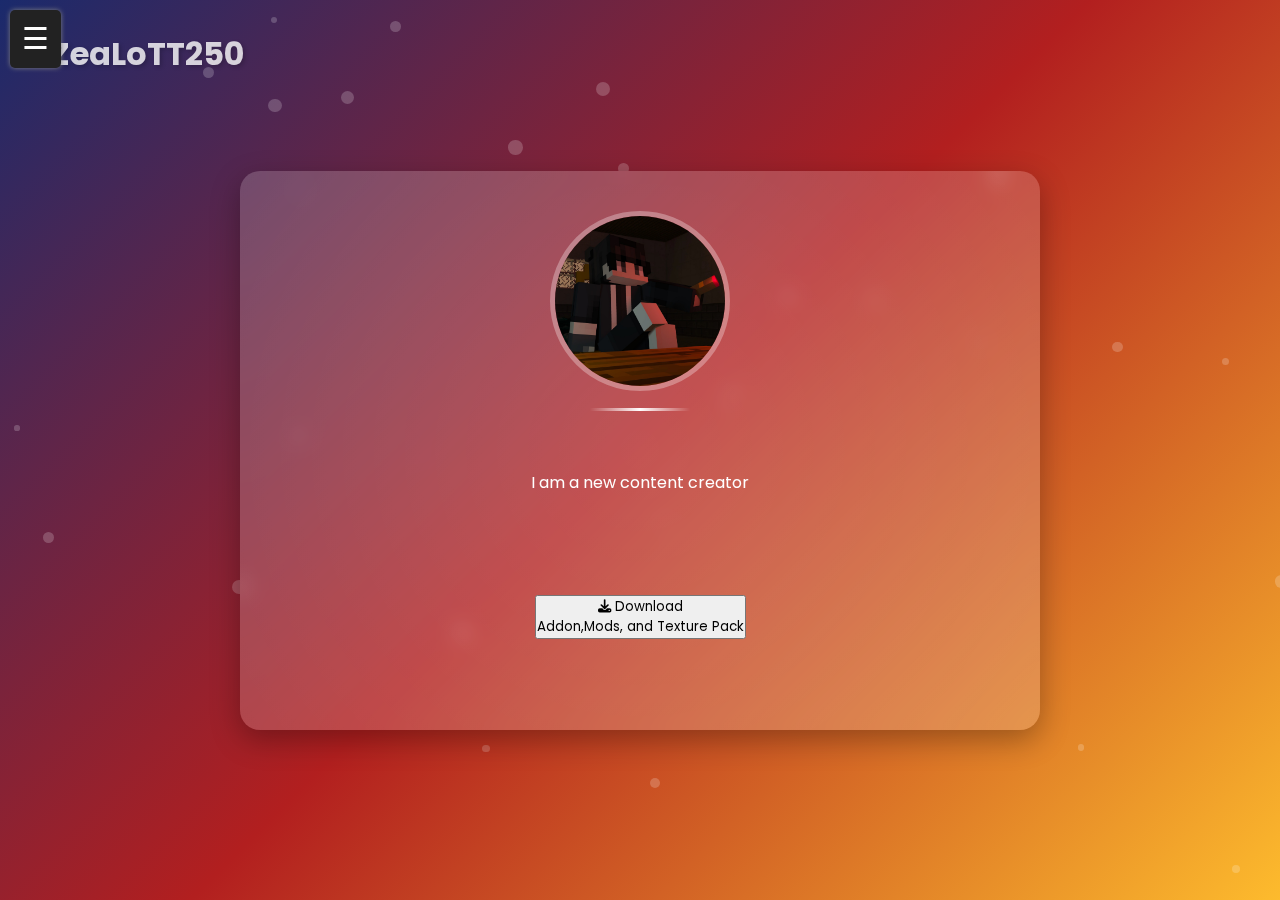
<file: index.html>
<!DOCTYPE html>
<html lang="en">
<head>
    <meta charset="UTF-8">
    <meta name="viewport" content="width=device-width, initial-scale=1.0">
    <title>ZeaLoTT - Personal Profile</title>
    <link rel="stylesheet" href="https://cdnjs.cloudflare.com/ajax/libs/font-awesome/6.4.0/css/all.min.css">
    <link href="https://fonts.googleapis.com/css2?family=Poppins:wght@300;400;500;600;700&display=swap" rel="stylesheet">
    <style>
        * {
            margin: 0;
            padding: 0;
            box-sizing: border-box;
            font-family: 'Poppins', sans-serif;
        }
        
        body {
            background: linear-gradient(135deg, #1a2a6c, #b21f1f, #fdbb2d);
            color: #fff;
            min-height: 100vh;
            overflow-x: hidden;
            padding: 20px;
            display: flex;
            justify-content: center;
            align-items: center;
        }
        
        .container {
            max-width: 800px;
            width: 100%;
            margin: 0 auto;
        }
        
        .profile-card {
            background: rgba(255, 255, 255, 0.15);
            backdrop-filter: blur(10px);
            border-radius: 20px;
            padding: 40px;
            text-align: center;
            box-shadow: 0 10px 30px rgba(0, 0, 0, 0.3);
            position: relative;
            overflow: hidden;
        }
        
        .profile-card::before {
            content: '';
            position: absolute;
            top: -50%;
            left: -50%;
            width: 200%;
            height: 200%;
            background: radial-gradient(circle, rgba(255,255,255,0.1) 0%, transparent 70%);
            transform: rotate(0deg);
            animation: rotate 20s linear infinite;
            z-index: -1;
        }
        
        @keyframes rotate {
            0% {
                transform: rotate(0deg);
            }
            100% {
                transform: rotate(360deg);
            }
        }
        
        .avatar {
            width: 180px;
            height: 180px;
            border-radius: 50%;
            margin: 0 auto 20px;
            border: 5px solid rgba(255, 255, 255, 0.3);
            overflow: hidden;
            position: relative;
            animation: float 6s ease-in-out infinite;
        }
        
        @keyframes float {
            0% {
                transform: translateY(0px);
            }
            50% {
                transform: translateY(-15px);
            }
            100% {
                transform: translateY(0px);
            }
        }
        
        .avatar img {
            width: 100%;
            height: 100%;
            object-fit: cover;
        }
        
        .name {
            font-size: 3rem;
            margin-bottom: 5px;
            font-weight: 700;
            background: linear-gradient(45deg, white, black);
            -webkit-background-clip: text;
            background-clip: text;
            color: transparent;
            animation: colorChange 10s infinite alternate;
            position: relative;
            text-shadow: 2px 2px 4px rgba(0, 0, 0, 0.1);
        }
        
        @keyframes colorChange {
            0% { background-position: 0% 50%; }
            100% { background-position: 100% 50%; }
        }
        
        .name::after {
            content: '';
            position: absolute;
            bottom: 0px;
            left: 50%;
            transform: translateX(-50%);
            width: 100px;
            height: 3px;
            background: linear-gradient(to right, transparent, #fff, transparent);
        }
        
        .birthday {
            font-size: 1.2rem;
            margin-bottom: 30px;
            color: rgba(255, 255, 255, 0.9);
            opacity: 0;
            animation: fadeIn 1s ease forwards 1s;
            display: flex;
            justify-content: center;
            align-items: center;
        }
        
        .birthday i {
            margin-right: 10px;
            color: #ff7675;
        }
        
        .social-links {
            display: flex;
            justify-content: center;
            flex-wrap: wrap;
            gap: 20px;
            margin-bottom: 30px;
        }
        
        .social-link {
            width: 70px;
            height: 70px;
            border-radius: 50%;
            display: flex;
            justify-content: center;
            align-items: center;
            text-decoration: none;
            color: white;
            font-size: 1.8rem;
            transition: all 0.3s ease;
            position: relative;
            overflow: hidden;
            opacity: 0;
            animation: fadeIn 1s ease forwards;
            animation-delay: calc(0.2s * var(--i));
        }
        
        .social-link.tiktok {
            background: linear-gradient(45deg,#00f2ea,  #000000, #ff0050);
            box-shadow: 0 5px 15px rgba(0, 242, 234, 0.3);
        }
        
        .social-link.instagram {
            background: linear-gradient(45deg, #f09433, #e6683c, #dc2743, #cc2366, #bc1888);
            box-shadow: 0 5px 15px rgba(220, 39, 67, 0.3);
        }
        
        .social-link.youtube {
            background: linear-gradient(45deg, #ff0000, #cc0000);
            box-shadow: 0 5px 15px rgba(255, 0, 0, 0.3);
        }
        
        .social-link.twitch {
            background: linear-gradient(45deg, #13a600, #9eff59);
            box-shadow: 0 5px 15px rgba(#9eff59);
        }
        
        .social-link:hover {
            transform: translateY(-10px) scale(1.1);
            box-shadow: 0 15px 25px rgba(0, 0, 0, 0.3);
        }
        
        .social-link::before {
            content: '';
            position: absolute;
            top: 0;
            left: 0;
            width: 100%;
            height: 100%;
            background: linear-gradient(45deg, transparent, rgba(255, 255, 255, 0.2), transparent);
            transform: translateX(-100%);
            transition: transform 0.6s ease;
        }
        
        .social-link:hover::before {
            transform: translateX(100%);
        }
        
        .footer-text {
            font-size: 0.9rem;
            color: rgba(255, 255, 255, 0.7);
            margin-top: 30px;
            opacity: 0;
            animation: fadeIn 1s ease forwards 2s;
            display: flex;
            justify-content: center;
            align-items: center;
        }
        
        @keyframes fadeIn {
            from {
                opacity: 0;
                transform: translateY(20px);
            }
            to {
                opacity: 1;
                transform: translateY(0);
            }
        }
        
        .particles {
            position: fixed;
            top: 0;
            left: 0;
            width: 100%;
            height: 100%;
            z-index: -1;
        }
        
        .particle {
            position: absolute;
            border-radius: 50%;
            background: rgba(255, 255, 255, 0.2);
            animation: floatParticle 15s infinite linear;
        }
        
        @keyframes floatParticle {
            0% {
                transform: translateY(0) rotate(0deg);
                opacity: 0;
            }
            10% {
                opacity: 1;
            }
            90% {
                opacity: 1;
            }
            100% {
                transform: translateY(-100vh) rotate(720deg);
                opacity: 0;
            }
        }
        
        .logo {
            position: absolute;
            top: 30px;
            left: 50px;
            font-size: 2rem;
            font-weight: 700;
            color: rgba(255, 255, 255, 0.8);
            text-shadow: 2px 2px 4px rgba(0, 0, 0, 0.2);
        }
        
        @media (max-width: 600px) {
            .profile-card {
                padding: 30px 20px;
            }
            
            .avatar {
                width: 150px;
                height: 150px;
            }
            
            .name {
                font-size: 2.2rem;
            }
            
            .birthday {
                font-size: 1.5rem;
            }
            
            .social-link {
                width: 60px;
                height: 60px;
                font-size: 1.5rem;
            }

            .logo {
                top: 20px;
                left: 500px;
                font-size: 1.5rem;
            }
            button {
              padding: 19px 20px;
              border: 2px black;
              background: #333333;
              border-radius: 8px;
              color: white;
            }
            button:hover {
              background: #595959;
              transform: translateY(5px);
              box-shadow: 0 15px 25px rgba(0, 0, 0, 0.3);
            }
        }
        .menu-toggle {
  position: fixed;
  top: 10px;
  left: 10px;
  font-size: 30px;
  cursor: pointer;
  z-index: 1001;
  color: white;
  background-color: #222;
  padding: 6px 12px;
  border-radius: 5px;
  box-shadow: 0 0 5px gray;
  transition: background 0.3s;
}

.menu-toggle:hover {
  background-color: #333;
}

.side-menu {
  position: fixed;
  top: 60px;
  left: 10px;
  background-color: #1f1f1f;
  padding: 10px 15px;
  border-radius: 8px;
  box-shadow: 0 0 10px gray;
  display: none;
  flex-direction: column;
  gap: 8px;
  z-index: 1000;
}

.side-menu a {
  color: white;
  text-decoration: none;
  font-weight: bold;
  transition: color 0.3s;
}

.side-menu a:hover {
  color: gray;
}
    </style>
</head>
<body>
    <div class="particles" id="particles"></div>
    <div class="menu-toggle" onclick="toggleMenu()">☰</div>

<!-- Side Menu -->
<div id="sideMenu" class="side-menu">
  <a href="https://ditzx-iqc.vercel.app">Iphone quote generator</a>
  <a href="tg.html">Tweet generator</a>
  <a href="clr.html">color picker</a>
  <a href="ws.html">Whatsapp baca selengkapnya</a>
  <a href="id-card.html">ID card pramuka</a>
</div>
    <div class="logo">ZeaLoTT250</div>
    
    <div class="container">
        <div class="profile-card">
            <div class="avatar">
                <img src="profile.png" alt="ZeaLoTT profile picture">
            </div>
            
            <h1 class="name" id="animated-name">ZeaLoTT250</h1>
            
            <div class="birthday">
                <i class="fas fa-birthday-cake"></i>May 12, 2012
            </div>
            
             <div>
               <p>I am a new content creator</p>
             </div>
            
            <div class="social-links">
                <a href="https://tiktok.com/@zealott250" class="social-link tiktok" style="--i: 1">
                    <button class="social-link tiktok" style="--i: 1"><i class="fab fa-tiktok"></i></button>
                </a>
                <a href="https://www.instagram.com/zealott250?igsh=bXBycDU0cG5nYmUz" class="social-link instagram" style="--i: 2">
                    <button class="social-link instagram" style="--i: 2"><i class="fab fa-instagram"></i></button>
                </a>
                <a href="https://www.youtube.com/@ZeaLoTT250" class="social-link youtube" style="--i: 3">
                    <button class="social-link youtube" style="--i: 3"><i class="fab fa-youtube"></i></button>
                </a>
                <a href="https://api.whatsapp.com/send?phone=6285855109257&fbclid=PAT01DUANcbP9leHRuA2FlbQIxMAABp3IfQXxV4W59HIzYvTj8mqO1AbWErZFSZ3OQPb1TWEAz3W7_xojrD26NQxh0_aem_W1Zm8I-8eq80qvLGHqxl1g" class="social-link twitch" style="--i: 4">
                  <button class="social-link twitch" style="--i: 4"><i class="fa-brands fa-whatsapp"></i></button>
                </a>
            </div>
        <a href="download.html"><button class=""><i class="fa-solid fa-download"></i> Download<p>Addon,Mods, and Texture Pack</p></button></a>
              

            
            <div class="footer-text">
                Made with by @zealott250
            </div>
        </div>
    </div>

    <script>
        // Create floating particles
        function createParticles() {
            const container = document.getElementById('particles');
            const particleCount = 30;
            
            for (let i = 0; i < particleCount; i++) {
                const particle = document.createElement('div');
                particle.classList.add('particle');
                
                // Random size between 5 and 15px
                const size = Math.random() * 10 + 5;
                particle.style.width = `${size}px`;
                particle.style.height = `${size}px`;
                
                // Random position
                particle.style.left = `${Math.random() * 100}%`;
                particle.style.top = `${Math.random() * 100}%`;
                
                // Random animation delay
                particle.style.animationDelay = `${Math.random() * 15}s`;
                
                // Random animation duration
                particle.style.animationDuration = `${Math.random() * 10 + 10}s`;
                
                container.appendChild(particle);
            }
        }
        
        // Typing animation for the name
        function typeName() {
            const name = "ZeaLoTT250";
            const element = document.getElementById('animated-name');
            let i = 0;
            
            element.innerHTML = "";
            
            function type() {
                if (i < name.length) {
                    element.innerHTML += name.charAt(i);
                    i++;
                    setTimeout(type, 150);
                }
            }
            
            setTimeout(type, 1000);
        }
        
        // Initialize animations
        window.onload = function() {
            createParticles();
            typeName();
        };
        function toggleMenu() {
  const menu = document.getElementById("sideMenu");
  if (menu.style.display === "flex") {
    menu.style.display = "none";
  } else {
    menu.style.display = "flex";
  }
}
    </script>
</body>
</html>
</file>
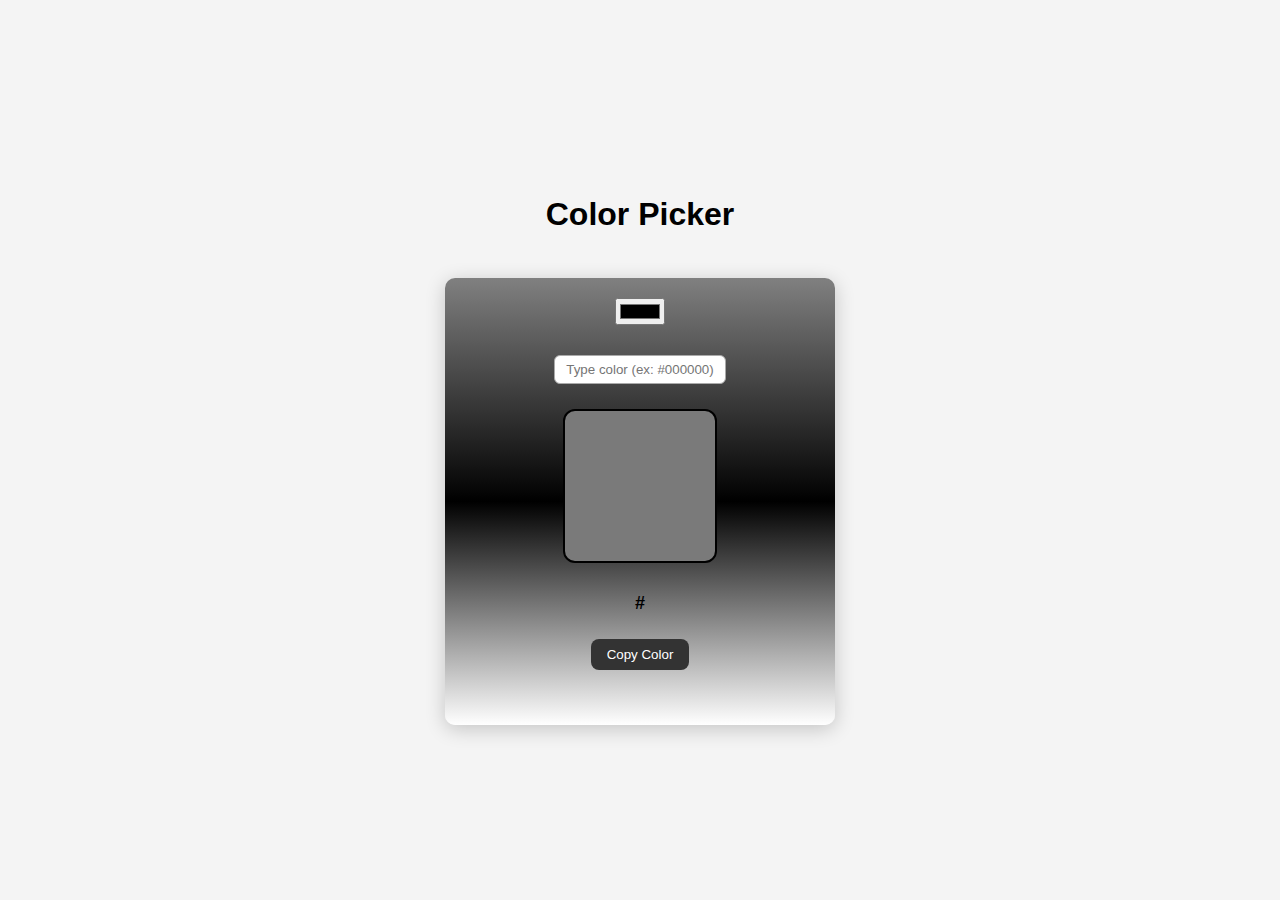
<file: clr.html>
<!DOCTYPE html>
<html lang="en">
<head>
  <meta charset="UTF-8">
  <meta name="viewport" content="width=device-width, initial-scale=1.0">
  <title>Color Picker App</title>
  <style>
    body {
      font-family: Arial, sans-serif;
      display: flex;
      flex-direction: column;
      align-items: center;
      justify-content: center;
      height: 100vh;
      margin: 0;
      background: #f4f4f4;
    }
    h1 {
      margin-bottom: 20px;
    }
    .picker {
      margin-bottom: 15px;
    }
    .preview {
      width: 150px;
      height: 150px;
      border-radius: 12px;
      border: 2px solid #000;
      margin-bottom: 15px;
      background: #7a7a7a;
    }
    .code {
      font-size: 18px;
      margin-bottom: 10px;
      font-weight: bold;
    }
    button {
      padding: 8px 16px;
      border: none;
      border-radius: 8px;
      background: #333;
      color: white;
      cursor: pointer;
    }
    button:hover {
      background: #555;
    }
    input[type="text"] {
      padding: 6px 10px;
      border: 1px solid #aaa;
      border-radius: 6px;
      margin-bottom: 10px;
      width: 150px;
      text-align: center;
    }
    .history {
      margin-top: 20px;
      display: flex;
      gap: 10px;
      flex-wrap: wrap;
      justify-content: center;
    }
    .history div {
      width: 40px;
      height: 40px;
      border-radius: 6px;
      border: 1px solid #000;
      cursor: pointer;
    }
      .container {
        margin-top: 25px;
        background: linear-gradient(to bottom, gray, black, white);
        padding: 20px;
        gap:15px;
        border-radius: 10px;
        box-shadow: 0 4px 20px rgba(0, 0, 0, 0.2);
        width: 350px;
        display: flex;
        flex-direction: column;
        align-items: center;
      }
  </style>
</head>
<body>
  <h1>Color Picker</h1>
<div class="container">
  <!-- Input color -->
  <input type="color" id="colorPicker" class="picker">

  <!-- Input text -->
  <input type="text" id="colorInput" placeholder="Type color (ex: #000000)">

  <!-- Preview -->
  <div class="preview" id="preview"></div>
  <div class="code" id="colorCode">#</div>

  <!-- Copy button -->
  <button onclick="copyColor()">Copy Color</button>

  <!-- History -->
  <div class="history" id="history"></div>

  <script>
    const picker = document.getElementById("colorPicker");
    const preview = document.getElementById("preview");
    const colorCode = document.getElementById("colorCode");
    const historyDiv = document.getElementById("history");
    const colorInput = document.getElementById("colorInput");
    let history = [];

    // Update warna dari color picker
    picker.addEventListener("input", (e) => {
      updateColor(e.target.value);
    });

    // Update warna dari input text
    colorInput.addEventListener("input", (e) => {
      const val = e.target.value.trim();
      if (isValidColor(val)) {
        updateColor(val);
      }
    });

    function updateColor(color) {
      preview.style.background = color;
      colorCode.textContent = color;
      colorInput.value = color;
      picker.value = isHex(color) ? color : picker.value;

      if (!history.includes(color)) {
        history.push(color);
        const colorBox = document.createElement("div");
        colorBox.style.background = color;
        colorBox.addEventListener("click", () => {
          updateColor(color);
        });
        historyDiv.appendChild(colorBox);
      }
    }

    function copyColor() {
      navigator.clipboard.writeText(colorCode.textContent);
      alert("Copied: " + colorCode.textContent);
    }

    // Cek apakah input valid
    function isValidColor(strColor) {
      const s = new Option().style;
      s.color = strColor;
      return s.color !== "";
    }

    // Cek format hex
    function isHex(str) {
      return /^#([0-9A-F]{3}){1,2}$/i.test(str);
    }
  </script>
</body>
</html>
</file>
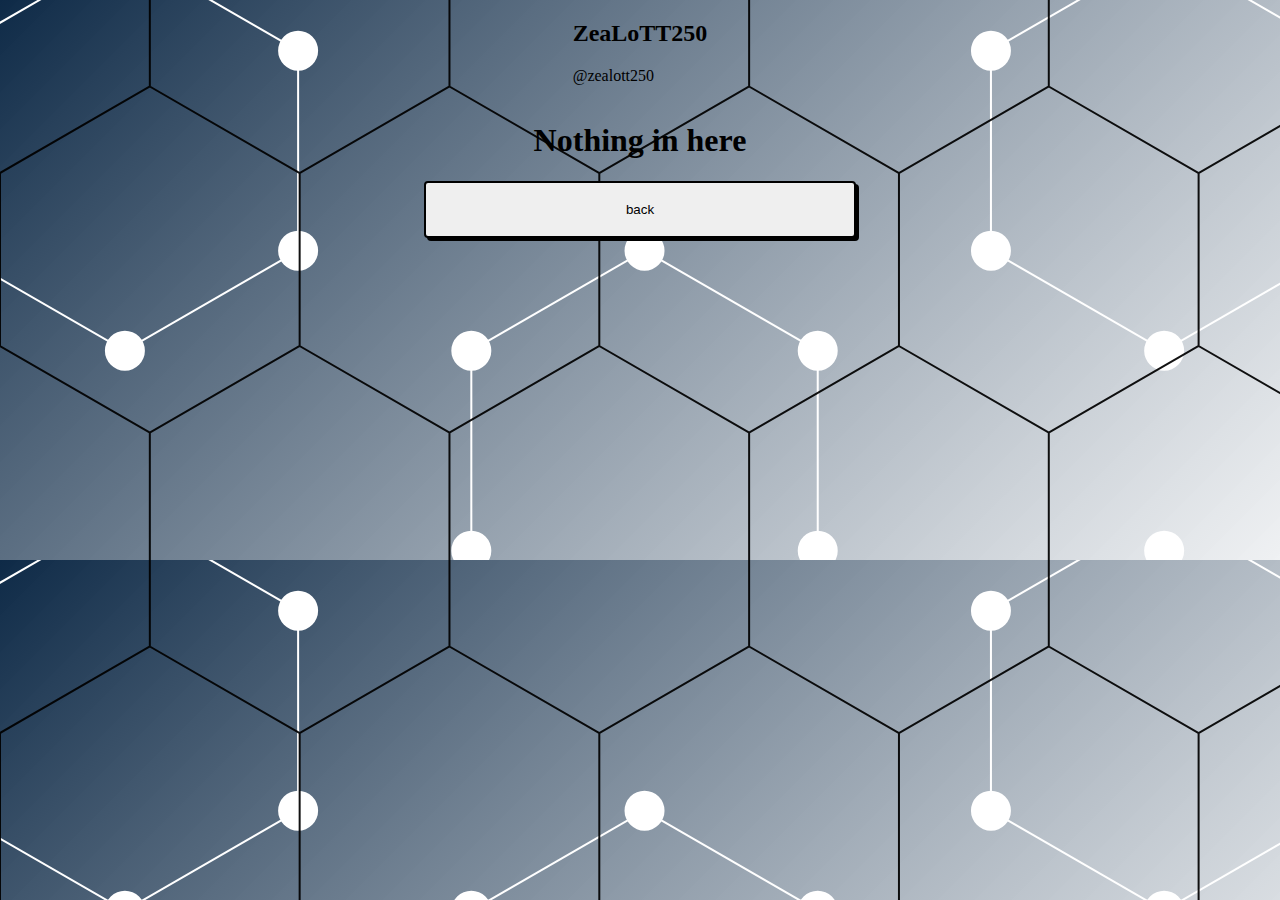
<file: download.html>
<!DOCTYPE html>
<html lang="en">
  <head>
    <link rel="stylesheet" href="style.css">
    <title>download addon/texture pack</title>
  </head>
  <body>
    <div>
    <h2>ZeaLoTT250</h2>
    <p>@zealott250</p>
  </div>
  <h1> Nothing in here</h1>
    <a href="index.html"><button>back</button></a>
  </body>
</html>
</file>
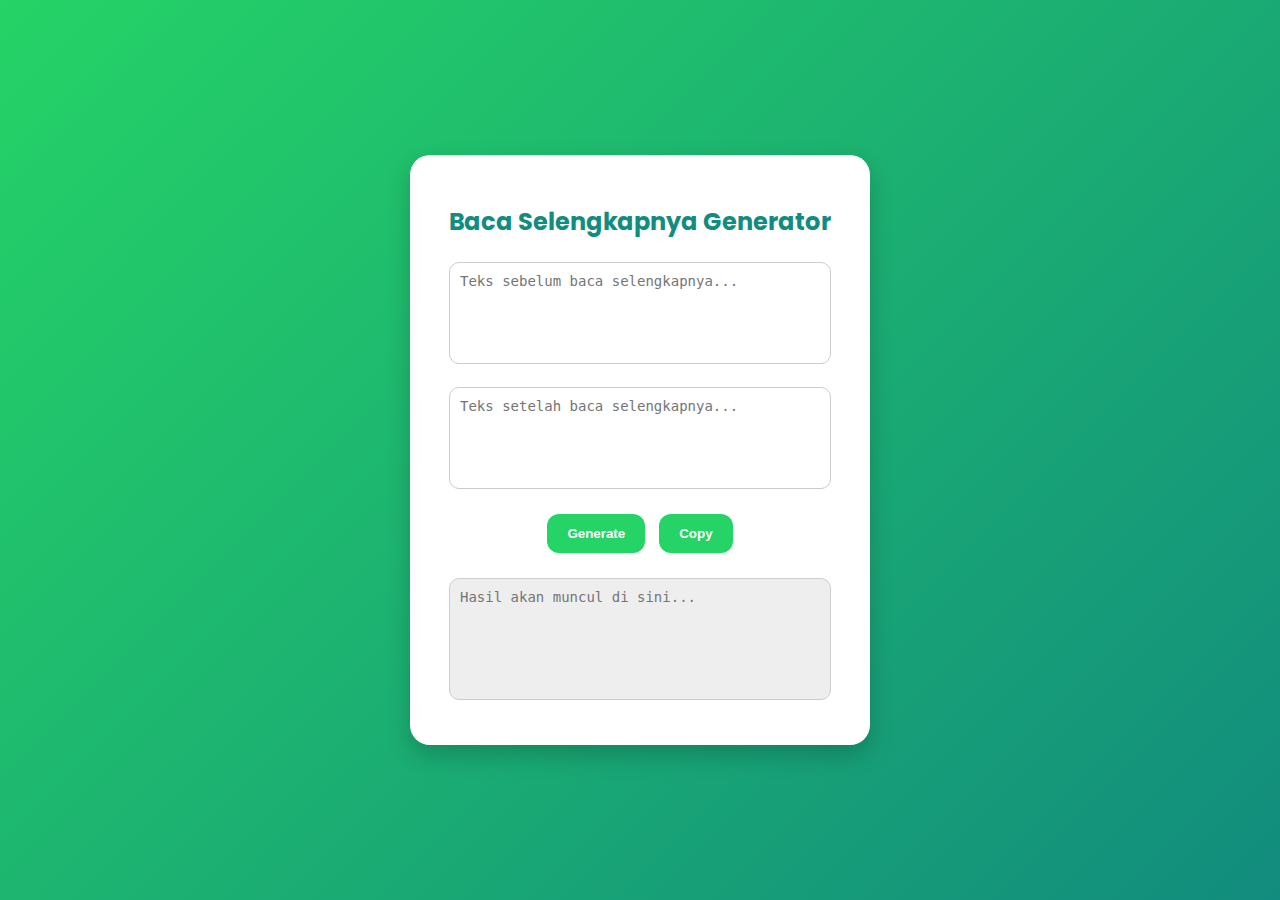
<file: ws.html>
<!DOCTYPE html>
<html lang="id">
<head>
  <meta charset="UTF-8">
  <title>Baca Selengkapnya Generator</title>
  <link href="https://fonts.googleapis.com/css2?family=Poppins:wght@400;600&display=swap" rel="stylesheet">
  <style>
    body {
      font-family: 'Poppins', sans-serif;
      background: linear-gradient(135deg, #25d366, #128c7e);
      color: #fff;
      display: flex;
      justify-content: center;
      align-items: center;
      height: 100vh;
      margin: 0;
    }
    .container {
      background: #fff;
      color: #333;
      border-radius: 20px;
      padding: 30px;
      width: 400px;
      max-width: 95%;
      box-shadow: 0 10px 25px rgba(0,0,0,0.2);
      text-align: center;
    }
    h2 {
      margin-bottom: 15px;
      color: #128c7e;
    }
    textarea {
      width: 90%;
      height: 80px;
      margin: 8px 0;
      padding: 10px;
      border-radius: 10px;
      border: 1px solid #ccc;
      resize: none;
      font-size: 14px;
    }
    textarea:focus {
      border-color: #25d366;
      outline: none;
      box-shadow: 0 0 5px rgba(37, 211, 102, 0.7);
    }
    button {
      background: #25d366;
      color: white;
      border: none;
      border-radius: 12px;
      padding: 12px 20px;
      margin: 10px 5px;
      cursor: pointer;
      font-weight: 600;
      transition: 0.3s;
    }
    button:hover {
      background: #128c7e;
    }
    #output {
      height: 100px;
      margin-top: 15px;
      background: #eee;
      font-size: 14px;
    }
  </style>
</head>
<body>
  <div class="container">
    <h2>Baca Selengkapnya Generator</h2>
    <textarea id="before" placeholder="Teks sebelum baca selengkapnya..."></textarea>
    <textarea id="after" placeholder="Teks setelah baca selengkapnya..."></textarea>
    <div>
      <button onclick="generate()">Generate</button>
      <button onclick="copyText()">Copy</button>
    </div>
    <textarea id="output" readonly placeholder="Hasil akan muncul di sini..."></textarea>
  </div>

  <script>
    function generate() {
      const before = document.getElementById("before").value.trim();
      const after = document.getElementById("after").value.trim();
      const invisible = "\u200F\u200F\u200F\u200F\u200F".repeat(500);
      document.getElementById("output").value = before + "\n" + invisible + "\n" + after;
    }
    function copyText() {
      const out = document.getElementById("output");
      out.select();
      document.execCommand("copy");
      alert("✅Teks berhasil dicopy, paste ke WhatsApp!");
    }
  </script>
</body>
</html>
</file>
<file: style.css>
body {
  background-image: url("data:image/svg+xml,%3csvg xmlns='http://www.w3.org/2000/svg' version='1.1' xmlns:xlink='http://www.w3.org/1999/xlink' xmlns:svgjs='http://svgjs.dev/svgjs' width='1440' height='560' preserveAspectRatio='none' viewBox='0 0 1440 560'%3e%3cg mask='url(%26quot%3b%23SvgjsMask1289%26quot%3b)' fill='none'%3e%3crect width='1440' height='560' x='0' y='0' fill='url(%26quot%3b%23SvgjsLinearGradient1290%26quot%3b)'%3e%3c/rect%3e%3cpath d='M124.9 -49.33L298.11 50.67L298.11 250.67L124.9 350.67L-48.31 250.67L-48.31 50.67zM644.53 250.67L817.74 350.67L817.74 550.67L644.53 650.67L471.32 550.67L471.32 350.67zM817.74 550.67L990.95 650.67L990.95 850.67L817.74 950.67L644.53 850.67L644.53 650.67zM1164.16 -49.33L1337.37 50.67L1337.37 250.67L1164.16 350.67L990.95 250.67L990.95 50.67zM1164.16 550.67L1337.37 650.67L1337.37 850.67L1164.16 950.67L990.95 850.67L990.95 650.67zM1510.58 550.67L1683.79 650.67L1683.79 850.67L1510.58 950.67L1337.37 850.67L1337.37 650.67z' stroke='rgba(255%2c 255%2c 255%2c 1)' stroke-width='2'%3e%3c/path%3e%3cpath d='M104.9 -49.33 a20 20 0 1 0 40 0 a20 20 0 1 0 -40 0zM278.11 50.67 a20 20 0 1 0 40 0 a20 20 0 1 0 -40 0zM278.11 250.67 a20 20 0 1 0 40 0 a20 20 0 1 0 -40 0zM104.9 350.67 a20 20 0 1 0 40 0 a20 20 0 1 0 -40 0zM-68.31 250.67 a20 20 0 1 0 40 0 a20 20 0 1 0 -40 0zM-68.31 50.67 a20 20 0 1 0 40 0 a20 20 0 1 0 -40 0zM624.53 250.67 a20 20 0 1 0 40 0 a20 20 0 1 0 -40 0zM797.74 350.67 a20 20 0 1 0 40 0 a20 20 0 1 0 -40 0zM797.74 550.67 a20 20 0 1 0 40 0 a20 20 0 1 0 -40 0zM624.53 650.67 a20 20 0 1 0 40 0 a20 20 0 1 0 -40 0zM451.32 550.67 a20 20 0 1 0 40 0 a20 20 0 1 0 -40 0zM451.32 350.67 a20 20 0 1 0 40 0 a20 20 0 1 0 -40 0zM970.95 650.67 a20 20 0 1 0 40 0 a20 20 0 1 0 -40 0zM970.95 850.67 a20 20 0 1 0 40 0 a20 20 0 1 0 -40 0zM797.74 950.67 a20 20 0 1 0 40 0 a20 20 0 1 0 -40 0zM624.53 850.67 a20 20 0 1 0 40 0 a20 20 0 1 0 -40 0zM1144.16 -49.33 a20 20 0 1 0 40 0 a20 20 0 1 0 -40 0zM1317.37 50.67 a20 20 0 1 0 40 0 a20 20 0 1 0 -40 0zM1317.37 250.67 a20 20 0 1 0 40 0 a20 20 0 1 0 -40 0zM1144.16 350.67 a20 20 0 1 0 40 0 a20 20 0 1 0 -40 0zM970.95 250.67 a20 20 0 1 0 40 0 a20 20 0 1 0 -40 0zM970.95 50.67 a20 20 0 1 0 40 0 a20 20 0 1 0 -40 0zM1144.16 550.67 a20 20 0 1 0 40 0 a20 20 0 1 0 -40 0zM1317.37 650.67 a20 20 0 1 0 40 0 a20 20 0 1 0 -40 0zM1317.37 850.67 a20 20 0 1 0 40 0 a20 20 0 1 0 -40 0zM1144.16 950.67 a20 20 0 1 0 40 0 a20 20 0 1 0 -40 0zM1490.58 550.67 a20 20 0 1 0 40 0 a20 20 0 1 0 -40 0zM1663.79 650.67 a20 20 0 1 0 40 0 a20 20 0 1 0 -40 0zM1663.79 850.67 a20 20 0 1 0 40 0 a20 20 0 1 0 -40 0zM1490.58 950.67 a20 20 0 1 0 40 0 a20 20 0 1 0 -40 0z' fill='rgba(255%2c 255%2c 255%2c 1)'%3e%3c/path%3e%3cpath d='M0 -173L149.83 -86.5L149.83 86.5L0 173L-149.83 86.5L-149.83 -86.5zM149.83 86.5L299.65 173L299.65 346L149.83 432.5L0 346L0 173zM0 346L149.83 432.5L149.83 605.5L0 692L-149.83 605.5L-149.83 432.5zM299.65 -173L449.48 -86.5L449.48 86.5L299.65 173L149.83 86.5L149.83 -86.5zM449.48 86.5L599.31 173L599.31 346L449.48 432.5L299.65 346L299.65 173zM299.65 346L449.48 432.5L449.48 605.5L299.65 692L149.83 605.5L149.83 432.5zM599.31 -173L749.13 -86.5L749.13 86.5L599.31 173L449.48 86.5L449.48 -86.5zM749.13 86.5L898.96 173L898.96 346L749.13 432.5L599.31 346L599.31 173zM599.31 346L749.13 432.5L749.13 605.5L599.31 692L449.48 605.5L449.48 432.5zM898.96 -173L1048.79 -86.5L1048.79 86.5L898.96 173L749.13 86.5L749.13 -86.5zM1048.79 86.5L1198.61 173L1198.61 346L1048.79 432.5L898.96 346L898.96 173zM898.96 346L1048.79 432.5L1048.79 605.5L898.96 692L749.13 605.5L749.13 432.5zM1198.61 -173L1348.44 -86.5L1348.44 86.5L1198.61 173L1048.79 86.5L1048.79 -86.5zM1348.44 86.5L1498.27 173L1498.27 346L1348.44 432.5L1198.61 346L1198.61 173zM1198.61 346L1348.44 432.5L1348.44 605.5L1198.61 692L1048.79 605.5L1048.79 432.5z' stroke='rgba(0%2c 0%2c 0%2c 0.93)' stroke-width='2'%3e%3c/path%3e%3c/g%3e%3cdefs%3e%3cmask id='SvgjsMask1289'%3e%3crect width='1440' height='560' fill='white'%3e%3c/rect%3e%3c/mask%3e%3clinearGradient x1='15.28%25' y1='-39.29%25' x2='84.72%25' y2='139.29%25' gradientUnits='userSpaceOnUse' id='SvgjsLinearGradient1290'%3e%3cstop stop-color='%230e2a47' offset='0'%3e%3c/stop%3e%3cstop stop-color='rgba(255%2c 255%2c 255%2c 0.79)' offset='1'%3e%3c/stop%3e%3c/linearGradient%3e%3c/defs%3e%3c/svg%3e");
  margin: 0;
  height: 100vh;                /* penuh 1 layar */
  display: flex;
  flex-direction: column;/* center horizontal */
  align-items: center;          /* center vertical */
  align-items: center;
}

.container {
      margin-top: 25px;
      display: flex;
      flex-direction: column;
      gap: 15px;
      width: 90%;
      max-width: 400px;
      align-items: center;
    }
    
button {
      padding: 19px 200px;
      border-radius: 4px;
      border: 2px solid black;
      box-shadow: 3px 3px black;
      align-items: center;
    }
    
    button:hover {
      box-shadow: 0  0;
      transform: translate(3px, 3px);
      transition: all 200ms ease;
    }
    
     footer {
      background: rgba(0, 0, 0, 0.7);
      text-align: center;
      padding: 1px;
      color: #ccc;
      font-size: 14px;
    }
</file>
